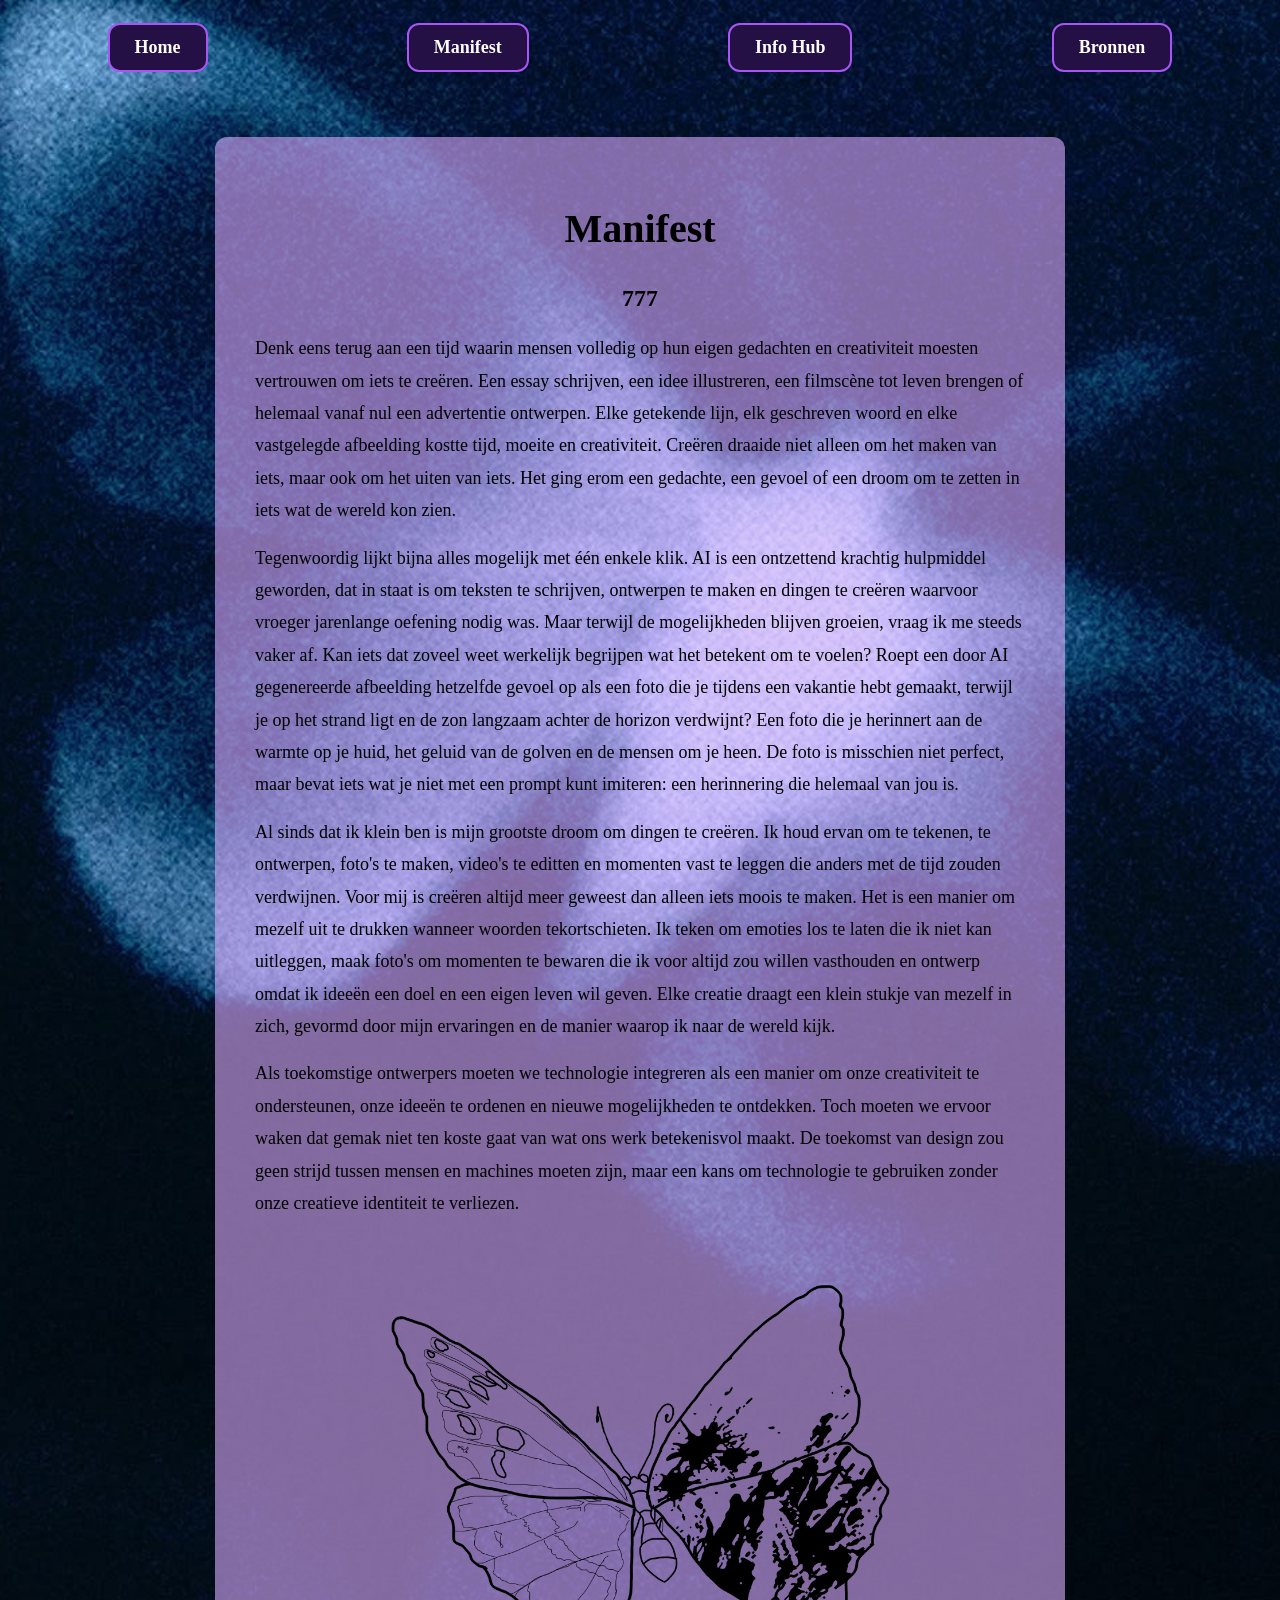
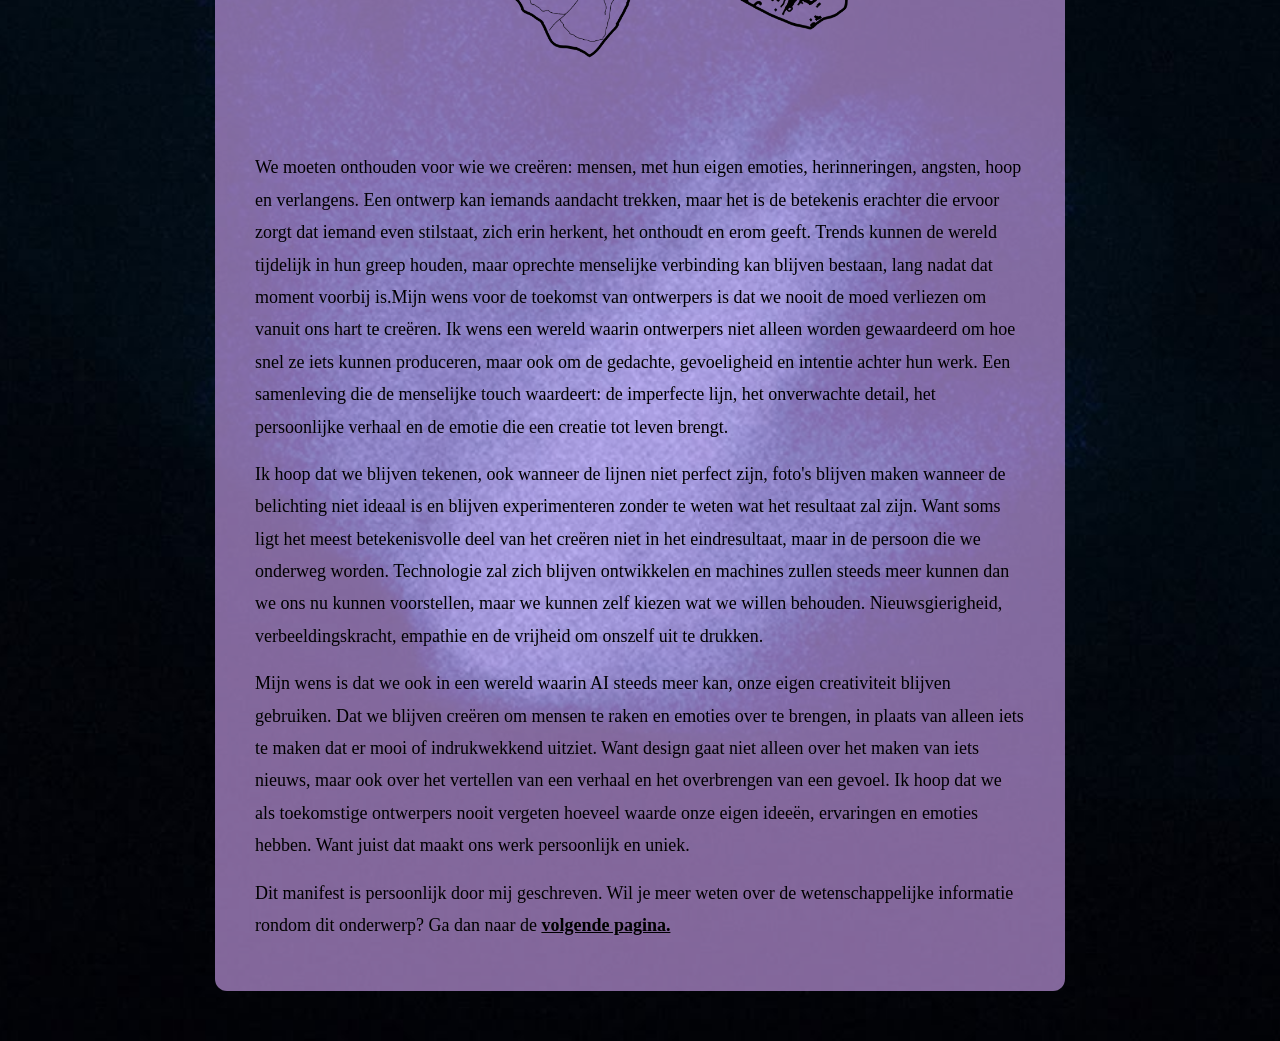
<file: pagina2.html>
<!DOCTYPE html>
<html lang="nl">
<head>
    <meta charset="UTF-8">
    <meta name="viewport" content="width=device-width, initial-scale=1.0">
    <title>Manifest</title>
    <link rel="stylesheet" href="style.css">
    
</head>

<body class="Manifest">
    <header>
        <nav>
            <ul>
                <li><a href="index.html">Home</a></li>
                <li><a href="pagina2.html">Manifest</a></li>
                <li><a href="pagina3.html">Info Hub</a></li>
                <li><a href="pagina4.html">Bronnen</a></li>
            </ul>
        </nav>

<section class="manifest-section">
        <main class="Manifest-context">
            <h1>Manifest</h1>
            <h2>777</h2>
            <p>
                Denk eens terug aan een tijd waarin mensen volledig op hun eigen gedachten en creativiteit moesten vertrouwen om iets te creëren. Een essay schrijven, een idee illustreren, een filmscène tot leven brengen of helemaal vanaf nul een advertentie ontwerpen. Elke getekende lijn, elk geschreven woord en elke vastgelegde afbeelding kostte tijd, moeite en creativiteit. Creëren draaide niet alleen om het maken van iets, maar ook om het uiten van iets. Het ging erom een gedachte, een gevoel of een droom om te zetten in iets wat de wereld kon zien.
            </p>
            <p>
              Tegenwoordig lijkt bijna alles mogelijk met één enkele klik. AI is een ontzettend krachtig hulpmiddel geworden, dat in staat is om teksten te schrijven, ontwerpen te maken en dingen te creëren waarvoor vroeger jarenlange oefening nodig was. Maar terwijl de mogelijkheden blijven groeien, vraag ik me steeds vaker af. Kan iets dat zoveel weet werkelijk begrijpen wat het betekent om te voelen? Roept een door AI gegenereerde afbeelding hetzelfde gevoel op als een foto die je tijdens een vakantie hebt gemaakt, terwijl je op het strand ligt en de zon langzaam achter de horizon verdwijnt? Een foto die je herinnert aan de warmte op je huid, het geluid van de golven en de mensen om je heen. De foto is misschien niet perfect, maar bevat iets wat je niet met een prompt kunt imiteren: een herinnering die helemaal van jou is.  
            </p>
            <p>
               Al sinds dat ik klein ben is mijn grootste droom om dingen te creëren. Ik houd ervan om te tekenen, te ontwerpen, foto's te maken, video's te editten en momenten vast te leggen die anders met de tijd zouden verdwijnen. Voor mij is creëren altijd meer geweest dan alleen iets moois te maken. Het is een manier om mezelf uit te drukken wanneer woorden tekortschieten. Ik teken om emoties los te laten die ik niet kan uitleggen, maak foto's om momenten te bewaren die ik voor altijd zou willen vasthouden en ontwerp omdat ik ideeën een doel en een eigen leven wil geven. Elke creatie draagt een klein stukje van mezelf in zich, gevormd door mijn ervaringen en de manier waarop ik naar de wereld kijk.
 
            </p>
            <p>
               Als toekomstige ontwerpers moeten we technologie integreren als een manier om onze creativiteit te ondersteunen, onze ideeën te ordenen en nieuwe mogelijkheden te ontdekken. Toch moeten we ervoor waken dat gemak niet ten koste gaat van wat ons werk betekenisvol maakt. De toekomst van design zou geen strijd tussen mensen en machines moeten zijn, maar een kans om technologie te gebruiken zonder onze creatieve identiteit te verliezen.  
            </p>

<img src="vlinder.png" alt="vlinder" class="vlinder">

            <p>
               We moeten onthouden voor wie we creëren: mensen, met hun eigen emoties, herinneringen, angsten, hoop en verlangens. Een ontwerp kan iemands aandacht trekken, maar het is de betekenis erachter die ervoor zorgt dat iemand even stilstaat, zich erin herkent, het onthoudt en erom geeft. Trends kunnen de wereld tijdelijk in hun greep houden, maar oprechte menselijke verbinding kan blijven bestaan, lang nadat dat moment voorbij is.Mijn wens voor de toekomst van ontwerpers is dat we nooit de moed verliezen om vanuit ons hart te creëren. Ik wens een wereld waarin ontwerpers niet alleen worden gewaardeerd om hoe snel ze iets kunnen produceren, maar ook om de gedachte, gevoeligheid en intentie achter hun werk. Een samenleving die de menselijke touch waardeert: de imperfecte lijn, het onverwachte detail, het persoonlijke verhaal en de emotie die een creatie tot leven brengt. 
            </p>
            <p>
               Ik hoop dat we blijven tekenen, ook wanneer de lijnen niet perfect zijn, foto's blijven maken wanneer de belichting niet ideaal is en blijven experimenteren zonder te weten wat het resultaat zal zijn. Want soms ligt het meest betekenisvolle deel van het creëren niet in het eindresultaat, maar in de persoon die we onderweg worden. Technologie zal zich blijven ontwikkelen en machines zullen steeds meer kunnen dan we ons nu kunnen voorstellen, maar we kunnen zelf kiezen wat we willen behouden. Nieuwsgierigheid, verbeeldingskracht, empathie en de vrijheid om onszelf uit te drukken. 
            </p>
            <p>
              Mijn wens is dat we ook in een wereld waarin AI steeds meer kan, onze eigen creativiteit blijven gebruiken. Dat we blijven creëren om mensen te raken en emoties over te brengen, in plaats van alleen iets te maken dat er mooi of indrukwekkend uitziet. Want design gaat niet alleen over het maken van iets nieuws, maar ook over het vertellen van een verhaal en het overbrengen van een gevoel. Ik hoop dat we als toekomstige ontwerpers nooit vergeten hoeveel waarde onze eigen ideeën, ervaringen en emoties hebben. Want juist dat maakt ons werk persoonlijk en uniek.
  
            </p>
            <p>
                Dit manifest is persoonlijk door mij geschreven. Wil je meer weten over de wetenschappelijke informatie rondom dit onderwerp? Ga dan naar de <a href="pagina3.html" class="manifest-link">volgende pagina.</a>
            </p>


        </main>
        </section>
    </header>
    
    
</body>

</html>
</file>
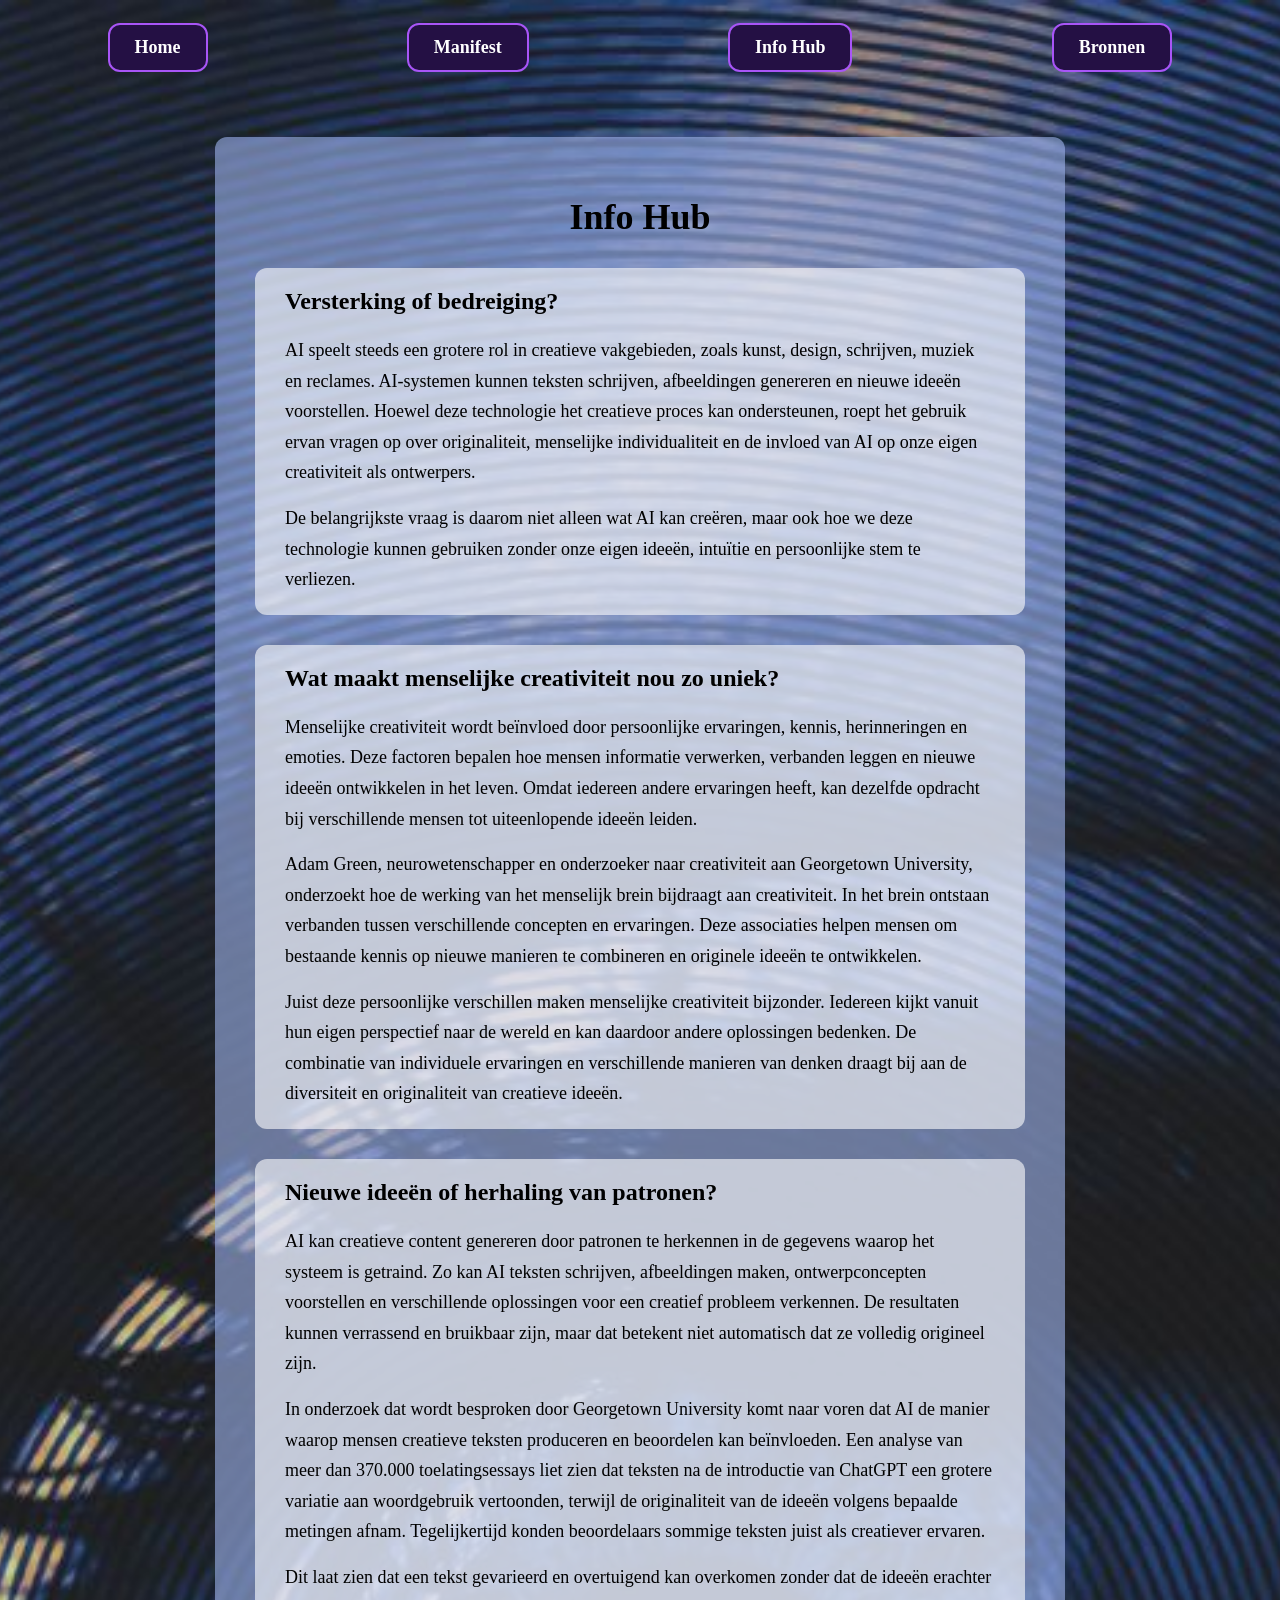
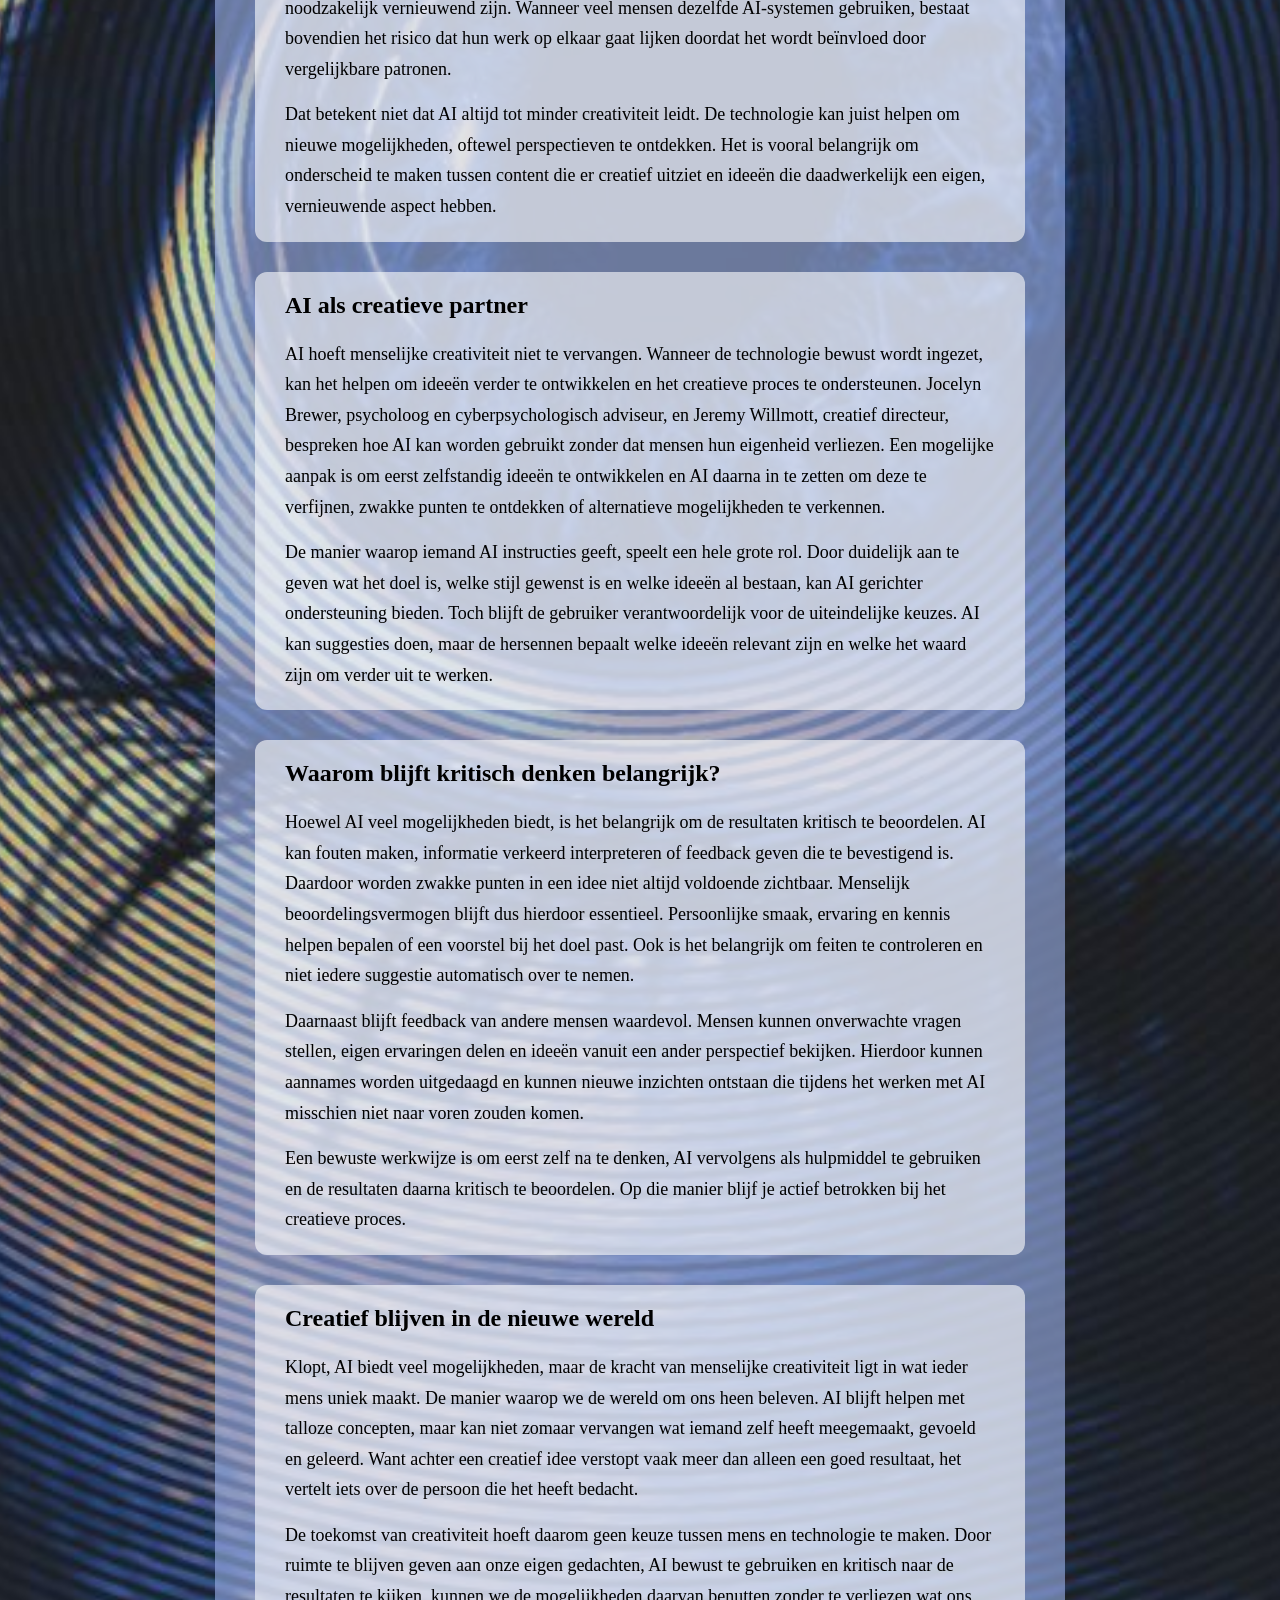
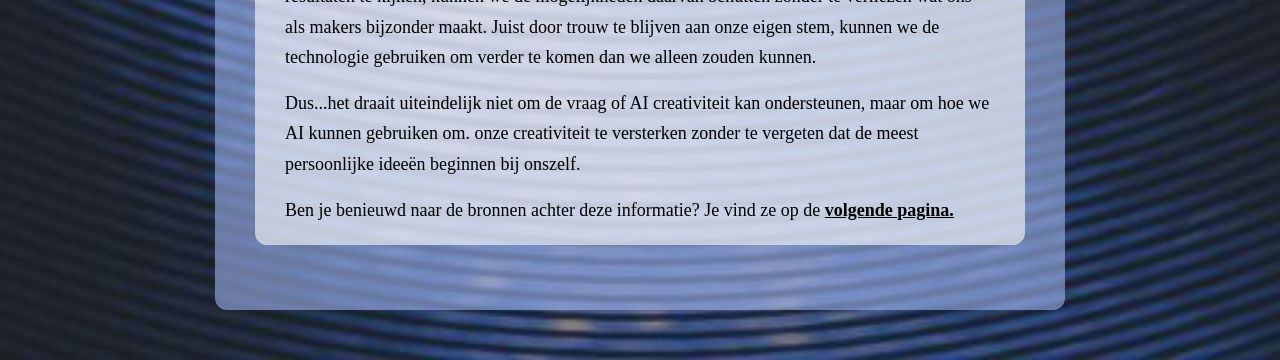
<file: pagina3.html>
<!DOCTYPE html>
<html lang="nl">
<head>
    <meta charset="UTF-8">
    <meta name="viewport" content="width=device-width, initial-scale=1.0">
    <title>Document</title>
    <link rel="stylesheet" href="style.css">
    <nav>
        <ul>
           <li><a href="index.html">Home</a></li>
            <li><a href="pagina2.html">Manifest</a></li>
            <li><a href="pagina3.html">Info Hub</a></li>
            <li><a href="pagina4.html">Bronnen</a></li>
        </ul>
    </nav>
</head>
<body class="Informatie">
    <header>
        <main class="Informatie-context">

            <h1>Info Hub</h1>


<section class="info-section">
    <h2>Versterking of bedreiging?</h2>

    <p>
        AI speelt steeds een grotere rol in creatieve vakgebieden, zoals kunst, design, schrijven, muziek en reclames. AI-systemen kunnen teksten schrijven, afbeeldingen genereren en nieuwe ideeën voorstellen. Hoewel deze technologie het creatieve proces kan ondersteunen, roept het gebruik ervan vragen op over originaliteit, menselijke individualiteit en de invloed van AI op onze eigen creativiteit als ontwerpers.
    </p>
    <p>
        De belangrijkste vraag is daarom niet alleen wat AI kan creëren, maar ook hoe we deze technologie kunnen gebruiken zonder onze eigen ideeën, intuïtie en persoonlijke stem te verliezen.
    </p>
</section>

<section class="info-section">
<h2>Wat maakt menselijke creativiteit nou zo uniek?</h2>

    <p> 
       Menselijke creativiteit wordt beïnvloed door persoonlijke ervaringen, kennis, herinneringen en emoties. Deze factoren bepalen hoe mensen informatie verwerken, verbanden leggen en nieuwe ideeën ontwikkelen in het leven. Omdat iedereen andere ervaringen heeft, kan dezelfde opdracht bij verschillende mensen tot uiteenlopende ideeën leiden.
    </p>
    <p>
      Adam Green, neurowetenschapper en onderzoeker naar creativiteit aan Georgetown University, onderzoekt hoe de werking van het menselijk brein bijdraagt aan creativiteit. In het brein ontstaan verbanden tussen verschillende concepten en ervaringen. Deze associaties helpen mensen om bestaande kennis op nieuwe manieren te combineren en originele ideeën te ontwikkelen.  
    </p>
    <p>
        Juist deze persoonlijke verschillen maken menselijke creativiteit bijzonder. Iedereen kijkt vanuit hun eigen perspectief naar de wereld en kan daardoor andere oplossingen bedenken. De combinatie van individuele ervaringen en verschillende manieren van denken draagt bij aan de diversiteit en originaliteit van creatieve ideeën.
    </p>
</section>

<section class="info-section">
<h2>Nieuwe ideeën of herhaling van patronen?</h2>

    <p>
       AI kan creatieve content genereren door patronen te herkennen in de gegevens waarop het systeem is getraind. Zo kan AI teksten schrijven, afbeeldingen maken, ontwerpconcepten voorstellen en verschillende oplossingen voor een creatief probleem verkennen. De resultaten kunnen verrassend en bruikbaar zijn, maar dat betekent niet automatisch dat ze volledig origineel zijn.
    </p>
    <p>
      In onderzoek dat wordt besproken door Georgetown University komt naar voren dat AI de manier waarop mensen creatieve teksten produceren en beoordelen kan beïnvloeden. Een analyse van meer dan 370.000 toelatingsessays liet zien dat teksten na de introductie van ChatGPT een grotere variatie aan woordgebruik vertoonden, terwijl de originaliteit van de ideeën volgens bepaalde metingen afnam. Tegelijkertijd konden beoordelaars sommige teksten juist als creatiever ervaren. 
    </p>
    <p>
        Dit laat zien dat een tekst gevarieerd en overtuigend kan overkomen zonder dat de ideeën erachter noodzakelijk vernieuwend zijn. Wanneer veel mensen dezelfde AI-systemen gebruiken, bestaat bovendien het risico dat hun werk op elkaar gaat lijken doordat het wordt beïnvloed door vergelijkbare patronen.
    </p>
    <p>
        Dat betekent niet dat AI altijd tot minder creativiteit leidt. De technologie kan juist helpen om nieuwe mogelijkheden, oftewel perspectieven te ontdekken. Het is vooral belangrijk om onderscheid te maken tussen content die er creatief uitziet en ideeën die daadwerkelijk een eigen, vernieuwende aspect hebben.
    </p>
</section>

<section class="info-section">
<h2>AI als creatieve partner</h2>

    <p>
       AI hoeft menselijke creativiteit niet te vervangen. Wanneer de technologie bewust wordt ingezet, kan het helpen om ideeën verder te ontwikkelen en het creatieve proces te ondersteunen. Jocelyn Brewer, psycholoog en cyberpsychologisch adviseur, en Jeremy Willmott, creatief directeur, bespreken hoe AI kan worden gebruikt zonder dat mensen hun eigenheid verliezen. Een mogelijke aanpak is om eerst zelfstandig ideeën te ontwikkelen en AI daarna in te zetten om deze te verfijnen, zwakke punten te ontdekken of alternatieve mogelijkheden te verkennen.
    </p>
    <p>
        De manier waarop iemand AI instructies geeft, speelt een hele grote rol. Door duidelijk aan te geven wat het doel is, welke stijl gewenst is en welke ideeën al bestaan, kan AI gerichter ondersteuning bieden. Toch blijft de gebruiker verantwoordelijk voor de uiteindelijke keuzes. AI kan suggesties doen, maar de hersennen bepaalt welke ideeën relevant zijn en welke het waard zijn om verder uit te werken.
    </p>
</section>

<section class="info-section">
    <h2>Waarom blijft kritisch denken belangrijk?</h2>
    <p>
       Hoewel AI veel mogelijkheden biedt, is het belangrijk om de resultaten kritisch te beoordelen. AI kan fouten maken, informatie verkeerd interpreteren of feedback geven die te bevestigend is. Daardoor worden zwakke punten in een idee niet altijd voldoende zichtbaar. Menselijk beoordelingsvermogen blijft dus hierdoor essentieel. Persoonlijke smaak, ervaring en kennis helpen bepalen of een voorstel bij het doel past. Ook is het belangrijk om feiten te controleren en niet iedere suggestie automatisch over te nemen.
    </p>
    <p>
       Daarnaast blijft feedback van andere mensen waardevol. Mensen kunnen onverwachte vragen stellen, eigen ervaringen delen en ideeën vanuit een ander perspectief bekijken. Hierdoor kunnen aannames worden uitgedaagd en kunnen nieuwe inzichten ontstaan die tijdens het werken met AI misschien niet naar voren zouden komen. 
    </p>
    <p>
        Een bewuste werkwijze is om eerst zelf na te denken, AI vervolgens als hulpmiddel te gebruiken en de resultaten daarna kritisch te beoordelen. Op die manier blijf je actief betrokken bij het creatieve proces.
    </p>
</section>

<section class="info-section">
    <h2>Creatief blijven in de nieuwe wereld </h2>
    <p>
       Klopt, AI biedt veel mogelijkheden, maar de kracht van menselijke creativiteit ligt in wat ieder mens uniek maakt. De manier waarop we de wereld om ons heen beleven. AI blijft helpen met talloze concepten, maar kan niet zomaar vervangen wat iemand zelf heeft meegemaakt, gevoeld en geleerd. Want achter een creatief idee verstopt vaak meer dan alleen een goed resultaat, het vertelt iets over de persoon die het heeft bedacht.
    </p>
    <p>
        De toekomst van creativiteit hoeft daarom geen keuze tussen mens en technologie te maken. Door ruimte te blijven geven aan onze eigen gedachten, AI bewust te gebruiken en kritisch naar de resultaten te kijken, kunnen we de mogelijkheden daarvan benutten zonder te verliezen wat ons als makers bijzonder maakt. Juist door trouw te blijven aan onze eigen stem, kunnen we de technologie gebruiken om verder te komen dan we alleen zouden kunnen. 
    </p>
    <p>
        Dus...het draait uiteindelijk niet om de vraag of AI creativiteit kan ondersteunen, maar om hoe we AI kunnen gebruiken om. onze creativiteit te versterken zonder te vergeten dat de meest persoonlijke ideeën beginnen bij onszelf. 
    </p>
    <p>Ben je benieuwd naar de bronnen achter deze informatie? Je vind ze op de <a href="pagina4.html" class="informatie-link">volgende pagina.</a>
    </p>
</section>
    </main>
    </header>

</body>
</html>
</file>
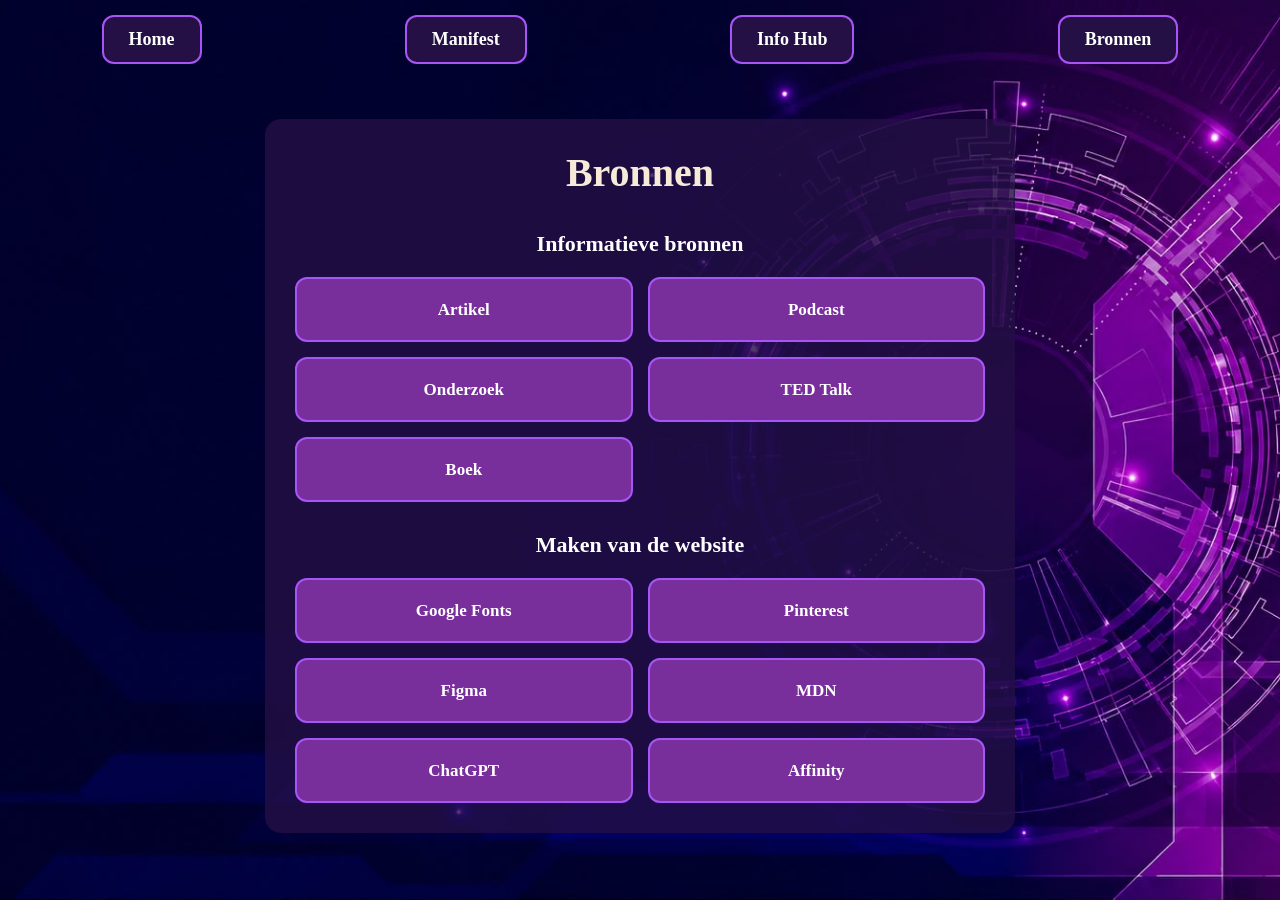
<file: pagina4.html>
<!DOCTYPE html>
<html lang="nl">
<head>
    <meta charset="UTF-8">
    <meta name="viewport" content="width=device-width, initial-scale=1.0">
    <title>Bronnen</title>
    <link rel="stylesheet" href="style.css">
</head>

<body class="Bronnen">

    <nav>
        <ul>
            <li><a href="index.html">Home</a></li>
            <li><a href="pagina2.html">Manifest</a></li>
            <li><a href="pagina3.html">Info Hub</a></li>
            <li><a href="pagina4.html">Bronnen</a></li>
        </ul>
    </nav>

    <section class="bronnen">

        <h1>Bronnen</h1>

        <h2>Informatieve bronnen</h2>

        <div class="bronnen-grid">

            <a href="https://www.nevernotcreative.org/asking-for-a-friend-questions/how-do-i-use-ai-without-killing-my-uniqueness-intuition-and-humanness"
               target="_blank" rel="noopener noreferrer"
               class="source-button">
                Artikel
            </a>

            <a href="https://thrivewithintention.com/how-to-use-ai/"
               target="_blank" rel="noopener noreferrer"
               class="source-button">
                Podcast
            </a>

            <a href="https://www.georgetown.edu/news/ai-human-creativity-research/"
               target="_blank" rel="noopener noreferrer"
               class="source-button">
                Onderzoek
            </a>

            <a href="https://www.youtube.com/watch?v=WRMY2JMRhYQ"
               target="_blank" rel="noopener noreferrer"
               class="source-button">
                TED Talk
            </a>

            <a href="https://www.sciencedirect.com/book/edited-volume/9780443340734/generative-artificial-intelligence-and-creativity"
               target="_blank" rel="noopener noreferrer"
               class="source-button">
                Boek
            </a>

        </div>

        <h2>Maken van de website</h2>

        <div class="bronnen-grid">

            <a href="https://fonts.google.com/specimen/Basic?preview.script=Latn"
               target="_blank" rel="noopener noreferrer"
               class="source-button">
                Google Fonts
            </a>

            <a href="https://nl.pinterest.com/"
               target="_blank" rel="noopener noreferrer"
               class="source-button">
               Pinterest
            </a>

            <a href="https://www.figma.com/design/1RYTjggFXBc1lrXxmhrg37/website-IP?node-id=4-12&p=f&t=cTz6AH8vzde2r1Nb-0"
               target="_blank" rel="noopener noreferrer"
               class="source-button">
                Figma
            </a>

            <a href="https://developer.mozilla.org/en-US/"
               target="_blank" rel="noopener noreferrer"
               class="source-button">
                MDN
            </a>

            <a href="https://chatgpt.com/"
               target="_blank" rel="noopener noreferrer"
               class="source-button">
                ChatGPT
            </a>

            <a href="https://www.affinity.studio/"
               target="_blank" rel="noopener noreferrer"
               class="source-button">
                Affinity
            </a>


        </div>

    </section>

</body>
</html>
</file>
<file: style.css>
a{
color: rgb(0, 0, 0);
text-decoration: none;
}
ul{
    list-style-type: none;
    padding: 0;
    display: flex;
    justify-content: space-evenly;

}





body {
    background-image: url("voorpagina.jpeg");
    background-size: cover;
    background-position: center;
    background-repeat: no-repeat;
    min-height: 100vh;
}

.Manifest {
    background-image: url(manifest.jpeg);
    background-size: cover;
    background-position: center;
}

/* achtergrond manifest text */
.Manifest-context {
    background-color: rgba(217, 171, 254, 0.6);
    max-width: 850px;
    width: 90%;
    margin: 50px auto;
    padding: 35px 40px;
    border-radius: 12px;
    box-sizing: border-box;
}

/* Manifest heading */
.Manifest h1 {
    color: #000000;
    text-align: center;
    font-size: 40px;
}

.Manifest h2 {
    text-align: center;
}

/* Manifest <p> */
.Manifest p {
    color: #000000;
    font-size: 18px;
    line-height: 1.8;
    margin-top: 15px;
    margin-bottom: 15px;
}



.manifest-link {
    text-decoration: underline !important;
    color: #000000;
    font-weight: bold;
}

.manifest-link:hover {
    color: #bd19b2;
}

.vlinder {
    display: block;
    width: 100%;
    max-width: 89%;
    height: auto;
    margin: 15px auto;
    text-align: center;
}







/* Navigation bar */
nav {
    width: 100%;
    padding: 15px 0;
}

nav ul {
    list-style: none;
    display: flex;
    justify-content: space-around;
    align-items: center;
    margin: 0;
    padding: 0;
}

/* button design */
nav ul li a {
    display: inline-block;
    text-decoration: none;
    color: white;
    background-color: #241044;
    border: 2px solid #a855f7;
    padding: 12px 25px;
    border-radius: 12px;
    font-size: 18px;
    font-weight: bold;
    transition: all 0.3s ease;
}

/* when you hover over a button */
nav ul li a:hover {
    background-color: #a855f7;
    color: white;
    box-shadow: 0 0 15px #a855f7;
    transform: translateY(-3px);
}

/* when you click a button */
nav ul li a:active {
    background-color: #ec4899;
    border-color: #ec4899;
    transform: scale(0.95);
}

/* keyboard */
nav ul li a:focus-visible {
    outline: 3px solid white;
    outline-offset: 4px;
}







.hero {
    min-height: 80vh;
    display: flex;
    justify-content: center;
    align-items: center;
    text-align: center;
    padding: 20px;
    box-sizing: border-box;
}


.title {
    display: flex;
    flex-wrap: wrap;
    justify-content: center;
    align-items: baseline;
    gap: 19px;
    margin: 0;
    color: #fdfeff;
}






/* Imperfecte */
.Imperfecte {
    font-family: "Alice", serif;
    font-weight: 400;
    font-size: clamp(48px, 7vw, 100px);
    font-style: normal;
    color: #dadaf4;
}

/* perfectie */
.perfectie {
    font-family: "Kristi", cursive;
    font-weight: 400;
    font-size: clamp(65px, 9vw, 120px);
    color: #dadaf4;
}













/* informatie pagina */ 
.Informatie {
    background-image: url(info.jpeg);
    background-size: cover;
    background-position: center;
    background-repeat: no-repeat;
    min-height: 100vh;
}

.Informatie-context {
    background-color: rgba(158, 181, 237, 0.6);
    max-width: 850px;
    width: 90%;
    margin: 50px auto;
    padding: 35px 40px;
    border-radius: 12px;
    box-sizing: border-box;
}

.Informatie h1{
    color: #000000;
    text-align: center;
    font-size: 36px;
}


.informatie-link {
    text-decoration: underline !important;
    color: #000000;
    font-weight: bold;
}

.informatie-link:hover {
    color: #bd19b2;
}


/* Info Hub: white sections per subtitle */
.info-section {
    background-color: rgba(255, 255, 255, 0.6);
    padding: 20px 30px;
    margin: 30px 0;
    border-radius: 12px;
    box-shadow: 0 4px 12px rgba(0, 0, 0, 0);
    box-sizing: border-box;
}

/* sub  */
.info-section h2 {
    color: #000000;
    margin-top: 0;
    margin-bottom: 20px;
}

/* Paragraphs inside each section */
.info-section p {
    color: #000000;
    font-size: 18px;
    line-height: 1.7;
    margin: 15px 0;
    background: none;
    padding: 0;
    border-radius: 0;
    box-shadow: none;
}

.info-section p:last-child {
    margin-bottom: 0;
}








/* bronnen pagina */
.Bronnen {
    background-image: url("voorpagina.jpeg");
    background-size: cover;
    background-position: center;
    background-repeat: no-repeat;
    background-attachment: fixed;
    min-height: 100vh;
    margin: 0;
    color: #ffffff;
}

/* inhoud van de bronnenpagina */
.bronnen {
    max-width: 750px;
    width: 90%;
    margin: 40px auto;
    padding: 30px;
    box-sizing: border-box;
    text-align: center;
    background-color: rgba(36, 16, 68, 0.8);
    border-radius: 16px;
}

/* Hoofdtitel */
.bronnen h1 {
    font-size: 40px;
    margin-top: 0;
    margin-bottom: 35px;
    color: #f8ead9;
}

/* titels van twee categorieën */
.bronnen h2 {
    font-size: 22px;
    margin-top: 30px;
    margin-bottom: 20px;
}


.bronnen-grid {
    display: grid;
    grid-template-columns: repeat(2, minmax(0, 1fr));
    gap: 15px;
}

/* knoppen */
.source-button {
    display: flex;
    justify-content: center;
    align-items: center;
    min-height: 65px;
    padding: 15px;
    box-sizing: border-box;

    background-color: #782e9b;
    color: white;
    text-decoration: none;
    border: 2px solid #a855f7;
    border-radius: 12px;

    font-size: 17px;
    font-weight: bold;

    transition: background-color 0.2s ease,
    transform 0.2s ease,
        box-shadow 0.2s ease;
}

/* hover */
.source-button:hover {
    background-color: #241044;
    transform: translateY(-3px);
    box-shadow: 0 0 12px #a855f7;
}


.source-button:focus-visible {
    outline: 3px solid white;
    outline-offset: 4px;
}

/* weergave laptop of mobiel */
@media (max-width: 500px) {
    .bronnen {
        padding: 20px;
        margin: 25px auto;
    }

    .bronnen h1 {
        font-size: 32px;
    }

    .bronnen h2 {
        font-size: 21px;
    }

    .bronnen-grid {
        grid-template-columns: 1fr;
    }
}
</file>
